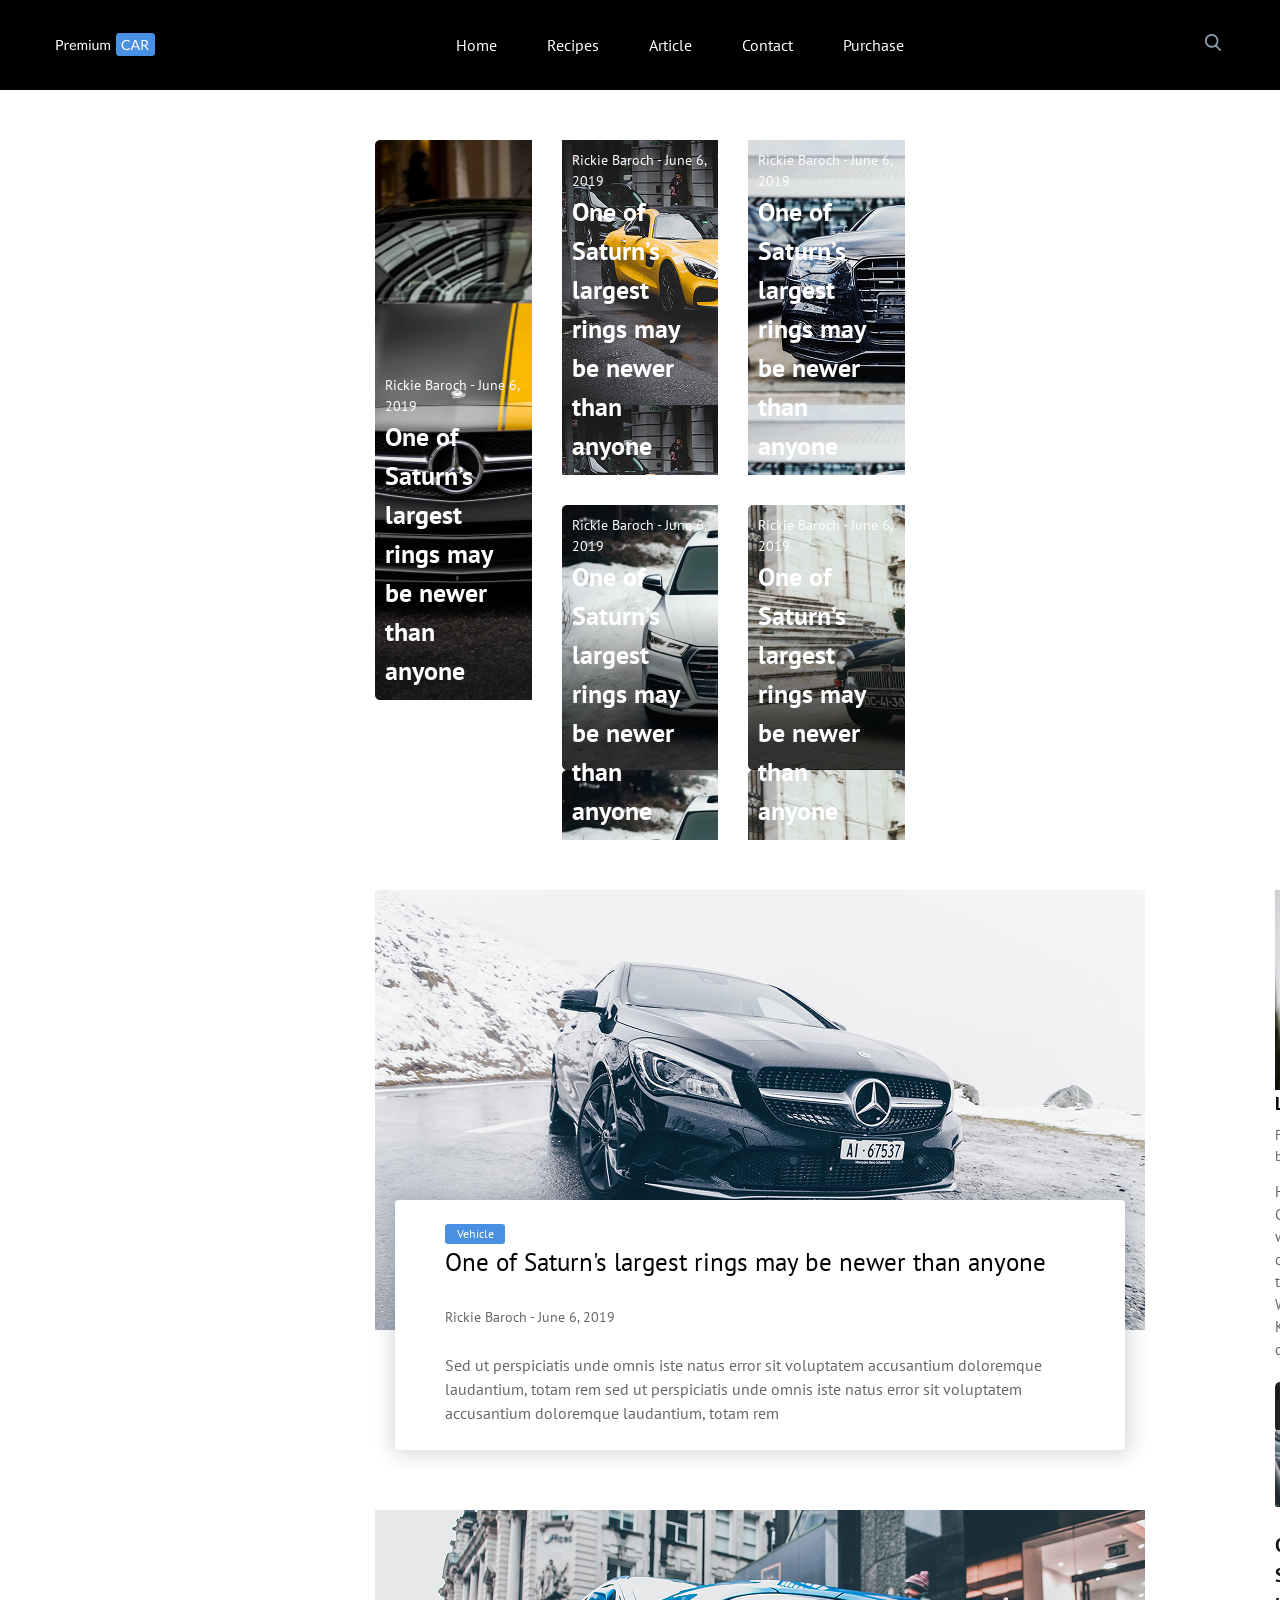
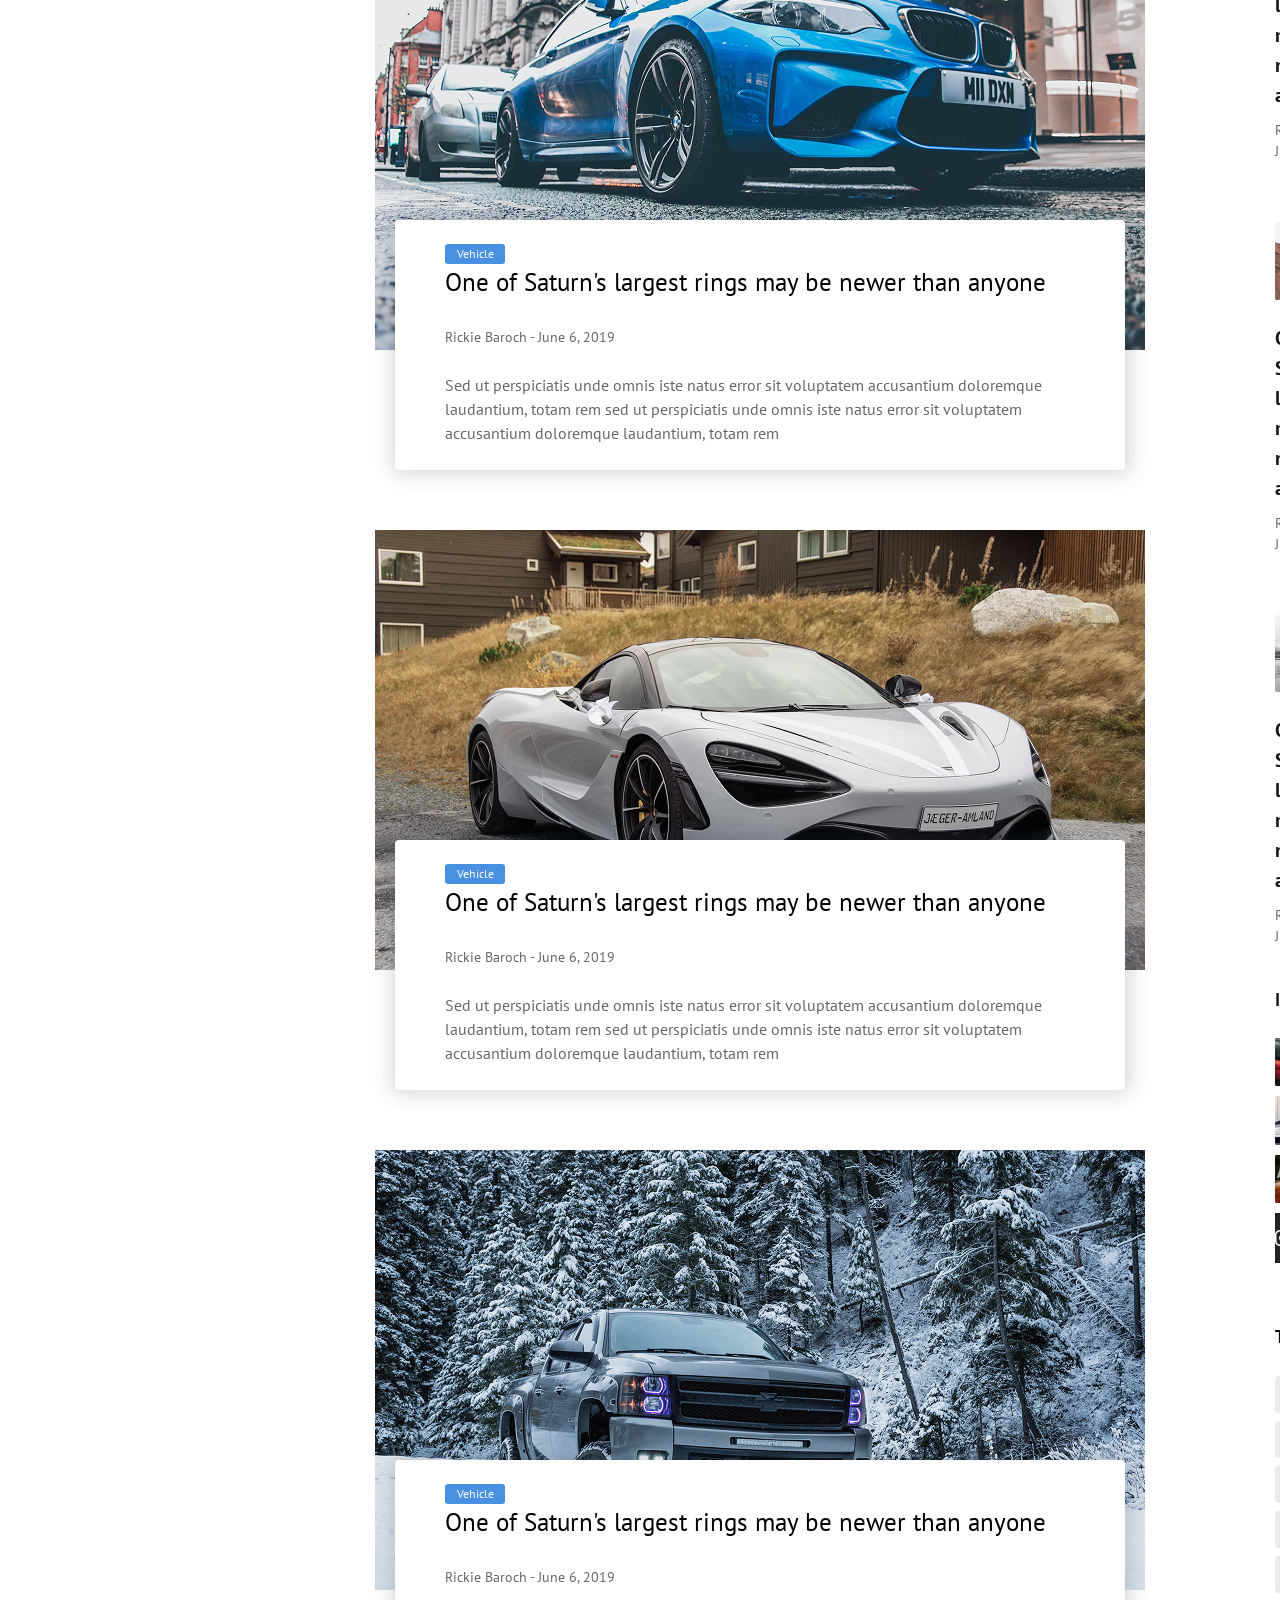
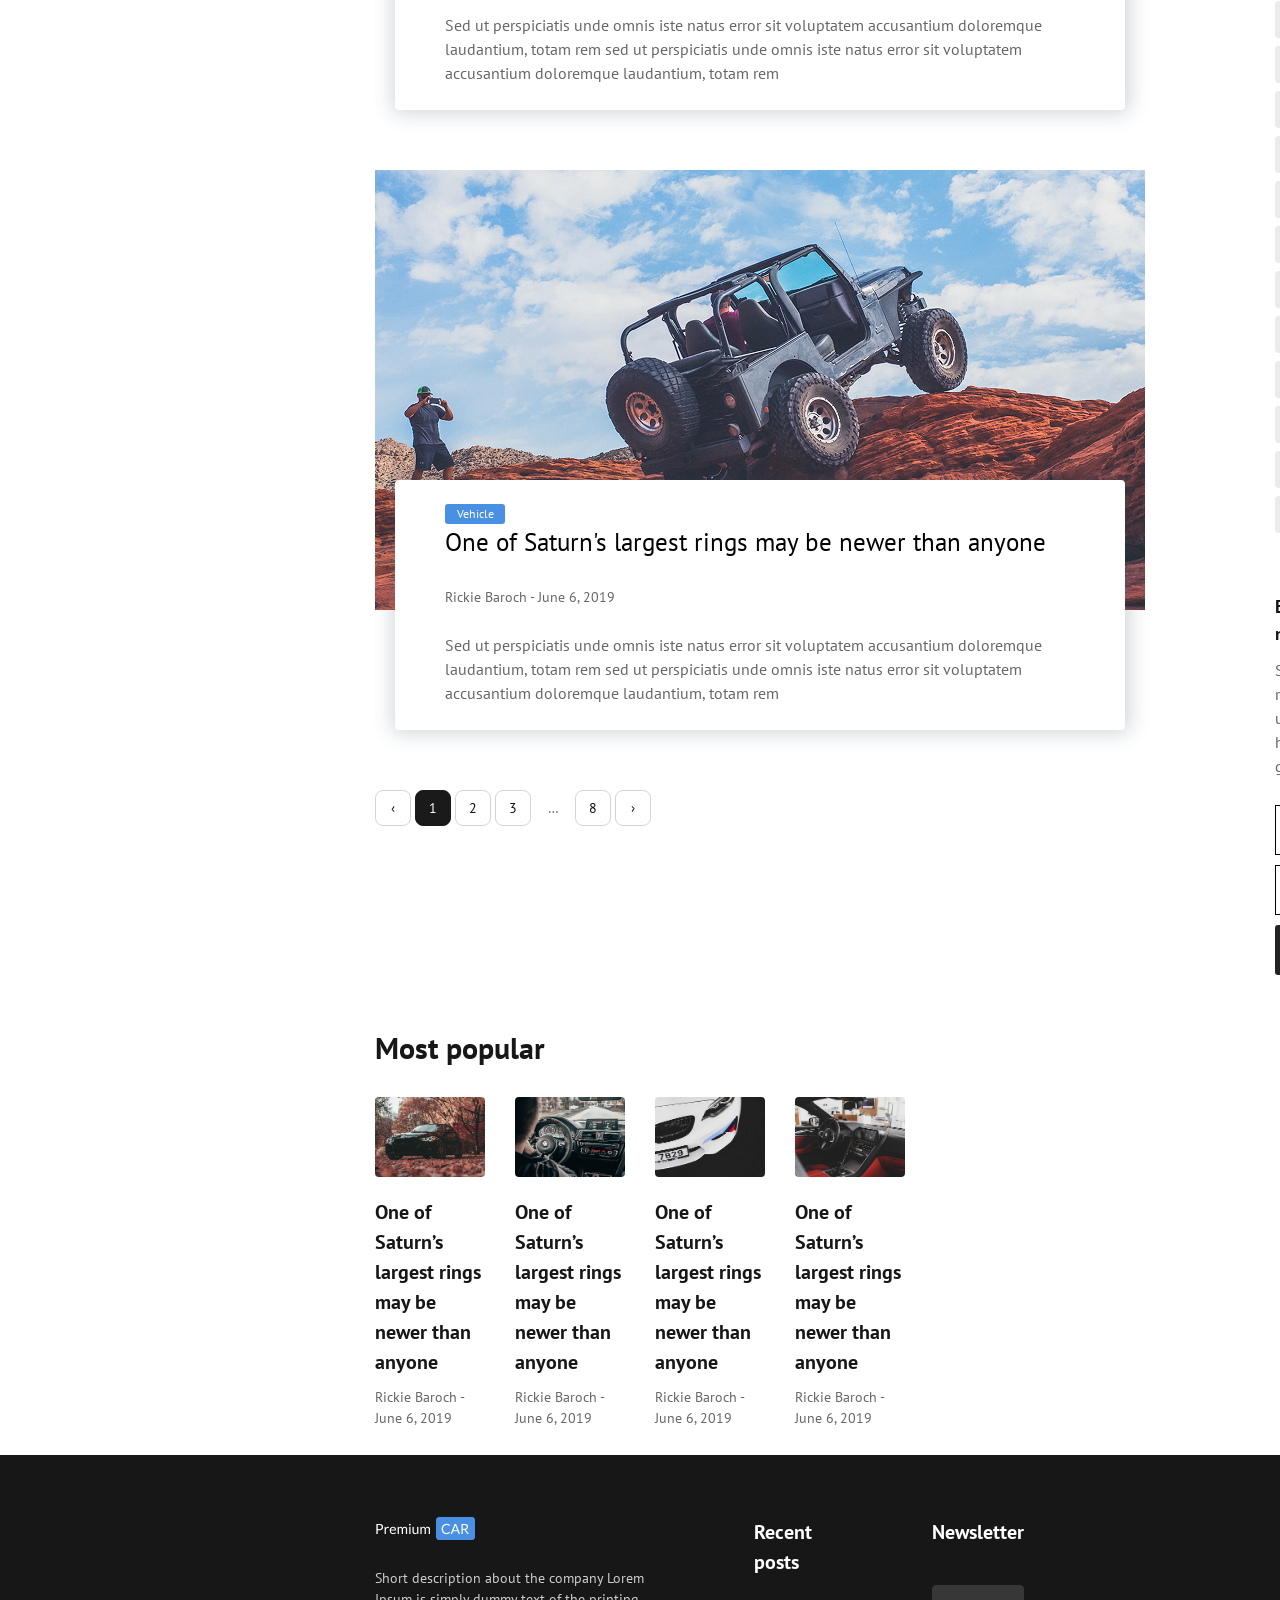
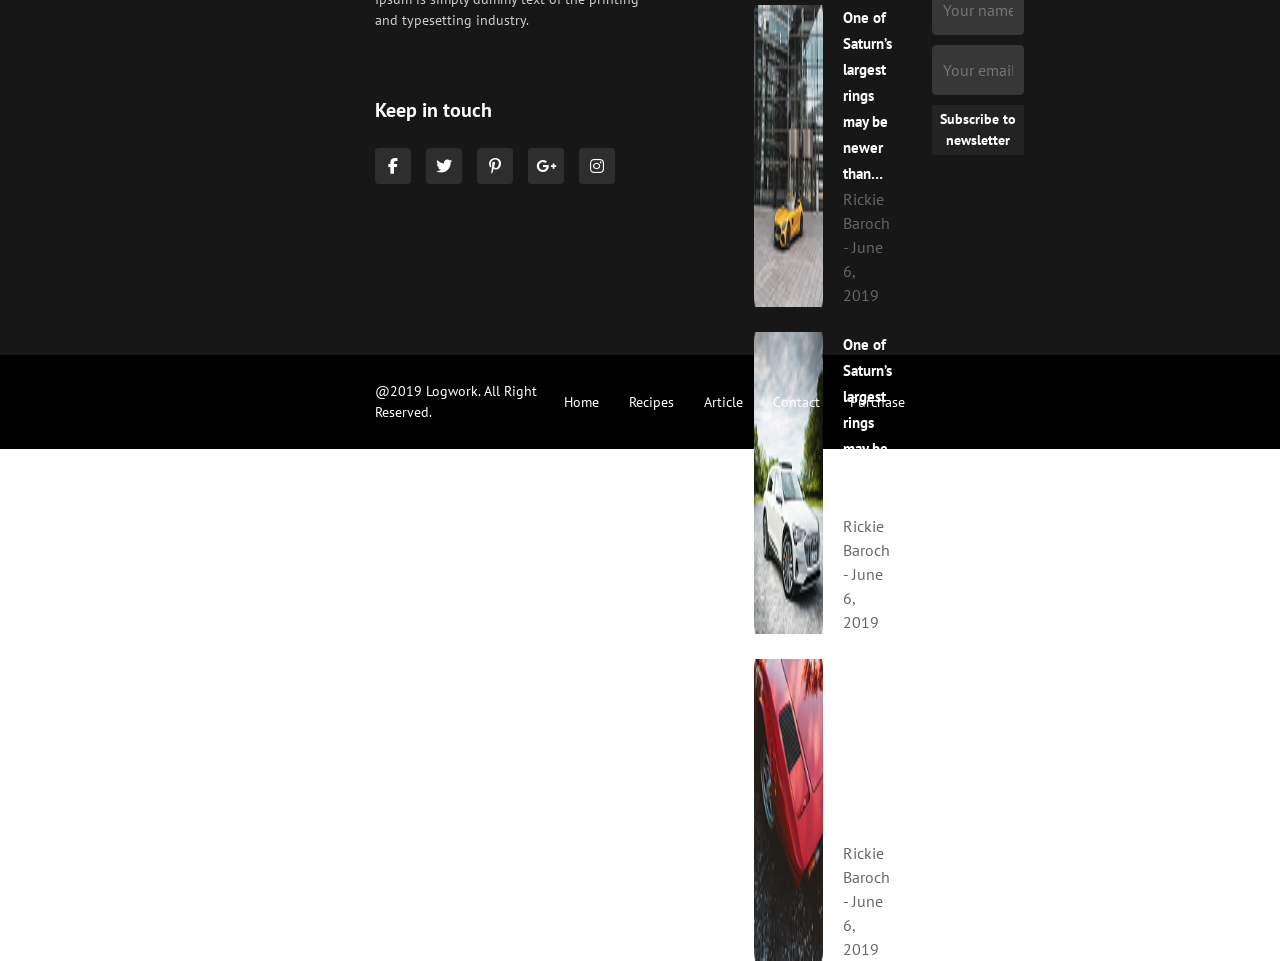
<file: html/index.html>
<!DOCTYPE html>
<html lang="en">
<head>
    <meta charset="UTF-8">
    <meta name="viewport" content="width=device-width, initial-scale=1.0">
    <title>PremiumCars</title>
    <link rel="preconnect" href="https://fonts.googleapis.com">
    <link rel="preconnect" href="https://fonts.gstatic.com" crossorigin>
    <link href="https://fonts.googleapis.com/css2?family=PT+Sans:ital,wght@0,400;0,700;1,400;1,700&display=swap" rel="stylesheet">
    <link rel="stylesheet" href="/css/main.css">
    <link rel="stylesheet" href="https://cdnjs.cloudflare.com/ajax/libs/font-awesome/6.5.0/css/all.min.css">
</head>
<body>
    <header class="header">
        <nav class="header__navbar">
            <div class="header__logo">
                <img src="/image/Logo.png" alt="Logo">
            </div>
            <div class="header__list">
                <ul>
                    <li><a href="#">Home</a></li>
                    <li><a href="#">Recipes</a></li>
                    <li><a href="#">Article</a></li>
                    <li><a href="#">Contact</a></li>
                    <li><a href="#">Purchase</a></li>
                </ul>
            </div>
            <div class="header__search-button">
                <button type="submit"><img src="/image/Shape.png" alt=""></button>
                <input type="text" class="search-input" placeholder="Введите текст...">
            </div>
        </nav>
    </header>
    <section class="news__part">
        <div class="news__part__first-cart cart" style="background-image: url(/image/newspart-carts-images/e63s.png);">
            <h2>Rickie Baroch - June 6, 2019</h2>
            <p>One of Saturn’s largest rings may be newer than anyone</p>
        </div>
        <div class="cart" style="background-image: url(/image/newspart-carts-images/s63.png);">
            <h2>Rickie Baroch - June 6, 2019</h2>
            <p>One of Saturn’s largest rings may be newer than anyone</p>
        </div>
        <div class="cart" style="background-image: url(/image/newspart-carts-images/audia6.png);">
            <h2>Rickie Baroch - June 6, 2019</h2>
            <p>One of Saturn’s largest rings may be newer than anyone</p>
        </div>
        <div class="cart" style="background-image: url(/image/newspart-carts-images/audiq5.png);">
            <h2>Rickie Baroch - June 6, 2019</h2>
            <p>One of Saturn’s largest rings may be newer than anyone</p>
        </div>
        <div class="cart" style="background-image: url(/image/newspart-carts-images/mg.png);">
            <h2>Rickie Baroch - June 6, 2019</h2>
            <p>One of Saturn’s largest rings may be newer than anyone</p>
        </div>
    </section>
    <main class="main">
        <div class="main__content">                      <!-- ← новый flex-контейнер -->
            <div class="main__news-carts__side">
                <img src="../image/news-carts/news-car1.png" alt="">
                <div class="container__catrs">
                    <div class="container__carts-text-box">
                        <button class="carts-text-button">Vehicle</button>
                        <h2>One of Saturn's largest rings may be newer than anyone</h2>
                        <h3>Rickie Baroch - June 6, 2019</h3>
                        <p>
                            Sed ut perspiciatis unde omnis iste natus error sit voluptatem accusantium doloremque laudantium, totam rem sed ut perspiciatis
                            unde omnis iste natus error sit voluptatem accusantium doloremque laudantium, totam rem
                        </p>
                    </div>
                </div>
            </div>
            <div class="main__news-carts__side">
                <img src="../image/news-carts/news-car2.png" alt="">
                <div class="container__catrs">
                    <div class="container__carts-text-box">
                        <button class="carts-text-button">Vehicle</button>
                        <h2>One of Saturn's largest rings may be newer than anyone</h2>
                        <h3>Rickie Baroch - June 6, 2019</h3>
                        <p>
                            Sed ut perspiciatis unde omnis iste natus error sit voluptatem accusantium doloremque laudantium, totam rem sed ut perspiciatis
                            unde omnis iste natus error sit voluptatem accusantium doloremque laudantium, totam rem
                        </p>
                    </div>
                </div>
            </div>
            <div class="main__news-carts__side">
                <img src="../image/news-carts/news-car3.png" alt="">
                <div class="container__catrs">
                    <div class="container__carts-text-box">
                        <button class="carts-text-button">Vehicle</button>
                        <h2>One of Saturn's largest rings may be newer than anyone</h2>
                        <h3>Rickie Baroch - June 6, 2019</h3>
                        <p>
                            Sed ut perspiciatis unde omnis iste natus error sit voluptatem accusantium doloremque laudantium, totam rem sed ut perspiciatis
                            unde omnis iste natus error sit voluptatem accusantium doloremque laudantium, totam rem
                        </p>
                    </div>
                </div>
            </div>
            <div class="main__news-carts__side">
                <img src="../image/news-carts/news-car4.png" alt="">
                <div class="container__catrs">
                    <div class="container__carts-text-box">
                        <button class="carts-text-button">Vehicle</button>
                        <h2>One of Saturn's largest rings may be newer than anyone</h2>
                        <h3>Rickie Baroch - June 6, 2019</h3>
                        <p>
                            Sed ut perspiciatis unde omnis iste natus error sit voluptatem accusantium doloremque laudantium, totam rem sed ut perspiciatis
                            unde omnis iste natus error sit voluptatem accusantium doloremque laudantium, totam rem
                        </p>
                    </div>
                </div>
            </div>
            <div class="main__news-carts__side">
                <img src="../image/news-carts/news-car5.png" alt="">
                <div class="container__catrs">
                    <div class="container__carts-text-box">
                        <button class="carts-text-button">Vehicle</button>
                        <h2>One of Saturn's largest rings may be newer than anyone</h2>
                        <h3>Rickie Baroch - June 6, 2019</h3>
                        <p>
                            Sed ut perspiciatis unde omnis iste natus error sit voluptatem accusantium doloremque laudantium, totam rem sed ut perspiciatis
                            unde omnis iste natus error sit voluptatem accusantium doloremque laudantium, totam rem
                        </p>
                    </div>
                </div>
            </div>

            <div class="pagination">
                <button class="pg-btn">&#8249;</button>
                <button class="pg-btn active">1</button>
                <button class="pg-btn">2</button>
                <button class="pg-btn">3</button>
                <span class="pg-dots">&hellip;</span>
                <button class="pg-btn">8</button>
                <button class="pg-btn">&#8250;</button>
            </div>
        </div>

        <div class="main__popular-posts">
            <div class="main__new-post-box">
                <img src="/image/post-figure/figure1.png" alt="post-figure1">
                <h2>Leon Hunt</h2>
                <h3>Food & cooking bloger</h3>
                <p>
                    Hi, I'm Leon. Cooking is the way I express my creative side to the world. Welcome to my Kitchen Corner on…
                </p>
                <button src="#" class="btn read-button">Continue Reading</button>
            </div>

            <div class="main__new-popular-post-box">
                <div class="main__new-popular-post-carts">
                    <h2>Popular posts</h2>
                    <img src="/image/post-figure/figure2.png" alt="post-figure">
                    <h3>One of Saturn’s largest rings may be newer than anyone</h3>
                    <h4>Rickie Baroch - June 6, 2019</h4>
                </div>
                <div class="main__new-popular-post-carts">
                    <img src="/image/post-figure/figure3.png" alt="post-figure">
                    <h3>One of Saturn’s largest rings may be newer than anyone</h3>
                    <h4>Rickie Baroch - June 6, 2019</h4>
                </div>
                <div class="main__new-popular-post-carts">
                    <img src="/image/post-figure/figure4.png" alt="post-figure">
                    <h3>One of Saturn’s largest rings may be newer than anyone</h3>
                    <h4>Rickie Baroch - June 6, 2019</h4>
                </div>
            </div>

            <div class="main__inst-post-gallery">
                <h2>Instagram</h2>
                <div class="main__inst-figures-box">
                    <img src="/image/inst-figures/inst1.png" alt="instfigures">
                    <img src="/image/inst-figures/inst2.png" alt="instfigures">
                    <img src="/image/inst-figures/inst3.png" alt="instfigures">
                    <img src="/image/inst-figures/inst4.png" alt="instfigures">
                    <img src="/image/inst-figures/inst5.png" alt="instfigures">
                    <img src="/image/inst-figures/inst6.png" alt="instfigures">
                </div>
                <button src="#" class="btn inst-button"><img src="/image/Inst-svg.svg" alt="instlogo">View instagram</button>
            </div>

            <div class="main__tags-box">
                <h2>Tags</h2>
                <div class="main__tags-text">
                    <button>Business</button>
                    <button>Freelance</button>
                    <button>Money</button>
                    <button>Experience</button>
                    <button>Lifestyle</button>
                    <button>SEO</button>
                    <button>Wordpress</button>
                    <button>Marketing</button>
                    <button>UX</button>
                    <button>Modern</button>
                    <button>Success</button>
                    <button>Nature</button>
                    <button>Productivity</button>
                    <button>Sales page</button>
                    <button>Sell</button>
                    <button>Teamwork</button>
                    <button>Monetize</button>
                </div>
            </div>

            <div class="main__news-email-part">
                <h2>Email newsletter</h2>
                <p>
                    Sign up to receive email updates and to hear what's going on.
                </p>
                <input type="text" placeholder="Your name" class="input-name input">
                <input type="email" placeholder="Your email adress" class="input-email input">
                <button class="btn button-subscribe">Subscribe to newsletter</button>
            </div>

        </div>
    </main>
    <section class="popular__posts">
        <h2>Most popular</h2>
        <div class="popular__posts-container">
            <div class="popular__post-box">
                <img src="/image/popular-posts/popular1.png" alt="post-img1">
                <h3>One of Saturn’s largest rings may be newer than anyone</h3>
                <p>
                    Rickie Baroch - June 6, 2019
                </p>
            </div>
            <div class="popular__post-box">
                <img src="/image/popular-posts/popular2.png" alt="post-img1">
                <h3>One of Saturn’s largest rings may be newer than anyone</h3>
                <p>
                    Rickie Baroch - June 6, 2019
                </p>
            </div>
            <div class="popular__post-box">
                <img src="/image/popular-posts/popular3.png" alt="post-img1">
                <h3>One of Saturn’s largest rings may be newer than anyone</h3>
                <p>
                    Rickie Baroch - June 6, 2019
                </p>
            </div>
            <div class="popular__post-box">
                <img src="/image/popular-posts/popular4.png" alt="post-img1">
                <h3>One of Saturn’s largest rings may be newer than anyone</h3>
                <p>
                    Rickie Baroch - June 6, 2019
                </p>
            </div>
        </div>
    </section>
    <section class="pre-footer-part">
        <div class="about-social-part">
            <img src="/image/Logo.png" alt="LOGO">
            <p>
                Short description about the company Lorem Ipsum is simply dummy text of the printing and typesetting industry.
            </p>
            <div class="social">
                <h2>Keep in touch</h2>
                <div class="social-logos-box">
                    <a href="#" class="social__link"><i class="fab fa-facebook-f"></i></a>
                    <a href="#" class="social__link"><i class="fab fa-twitter"></i></a>
                    <a href="#" class="social__link"><i class="fab fa-pinterest-p"></i></a>
                    <a href="#" class="social__link"><i class="fab fa-google-plus-g"></i></a>
                    <a href="#" class="social__link"><i class="fab fa-instagram"></i></a>
                </div>
            </div>
        </div>
        <div class="about-recent-post">
            <h2>Recent posts</h2>
            <div class="recent-posts-box">
                <div class="recent-post-img">
                    <img src="/image/recent-img/recent1.png" alt="recent1">
                    <div class="recent-post-text">
                        <h3>One of Saturn’s largest rings may be newer than…</h3>
                        <p>
                            Rickie Baroch - June 6, 2019
                        </p>
                    </div>
                </div>
                <div class="recent-post-img">
                    <img src="/image/recent-img/recent2.png" alt="recent1">
                    <div class="recent-post-text">
                        <h3>One of Saturn’s largest rings may be newer than…</h3>
                        <p>
                            Rickie Baroch - June 6, 2019
                        </p>
                    </div>
                </div>
                <div class="recent-post-img">
                    <img src="/image/recent-img/recent3.png" alt="recent1">
                    <div class="recent-post-text">
                        <h3>One of Saturn’s largest rings may be newer than…</h3>
                        <p>
                            Rickie Baroch - June 6, 2019
                        </p>
                    </div>
                </div>
            </div>
        </div>
        <div class="about-newsletter">
            <h2>Newsletter</h2>
            <input type="text" placeholder="Your name" class="input-name-newsletter input">
            <input type="email" placeholder="Your email adress" class="input-email-newsletter input">
            <button class="btn button-subscribe-newsletter">Subscribe to newsletter</button>
        </div>
    </section>
    <footer class="footer-part">
        <h2>@2019 Logwork. All Right Reserved.</h2>
        <ul>
            <li><a href="#">Home</a></li>
            <li><a href="#">Recipes</a></li>
            <li><a href="#">Article</a></li>
            <li><a href="#">Contact</a></li>
            <li><a href="#">Purchase</a></li>
        </ul>
    </footer>
</body>
</html>
</file>
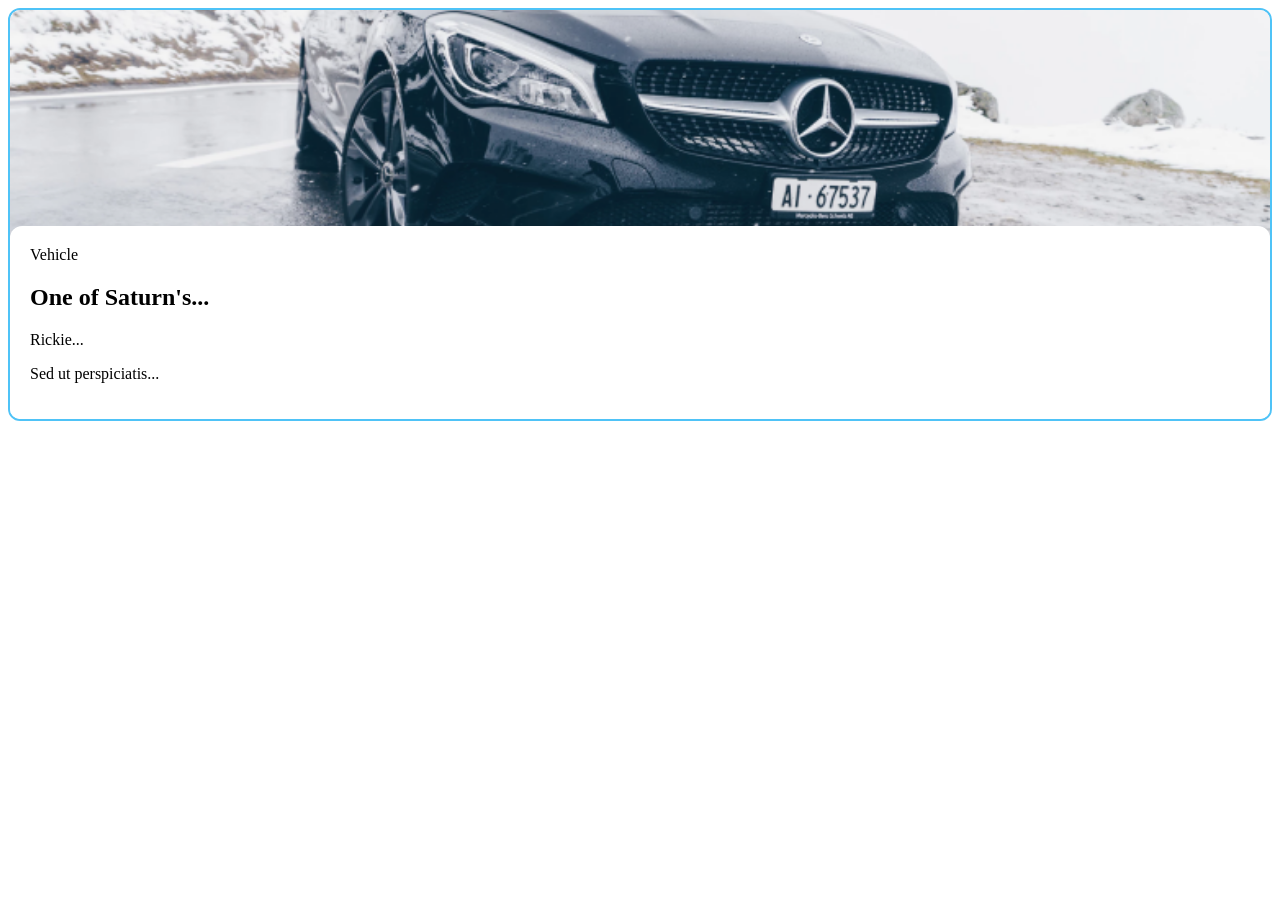
<file: html/test.html>
<!DOCTYPE html>
<html lang="en">
<head>
    <meta charset="UTF-8">
    <meta name="viewport" content="width=device-width, initial-scale=1.0">
    <title>Document</title>
</head>
<body>
    <article class="news-card">
        <img src="/image/cars/MERS.png" alt="McLaren">
        <div class="card-body">
        <span class="badge">Vehicle</span>
        <h2>One of Saturn's...</h2>
        <p class="meta">Rickie...</p>
        <p>Sed ut perspiciatis...</p>
        </div>
    </article>
    <style>
        .news-card {
            border-radius: 12px;
            overflow: hidden;
            border: 2px solid #4fc3f7;
        }
        .news-card img {
            width: 100%;
            height: 240px;
            object-fit: cover;
            display: block; /* убирает inline gap */
        }
        .card-body {
            background: white;
            
            padding: 1.25rem;
            margin-top: -24px; /* ← ключевой трюк */
            border-radius: 12px 12px 0 0;
            position: relative; /* выше картинки по z-index */
        }
    </style>
</body>
</html>
</file>
<file: css/main.css>
@import url(/css/base/reset.css);
@import url(/css/base/variables.css);
@import url(/css/layout/header.css);
@import url(/css/layout/news-part.css);
@import url(/css/layout/main-part.css);
@import url(/css/component/button.css);
@import url(/css/layout/main-posts.css);
@import url(/css/component/pagination.css);
@import url(/css/layout/main-inst.css);
@import url(/css/layout/main-tags.css);
@import url(/css/layout/news-email.css);
@import url(/css/layout/popular-part.css);
@import url(/css/layout/pre-footer.css);
@import url(/css/layout/footer.css);





body {
    font-family: "PT Sans", sans-serif;
    
}
</file>
